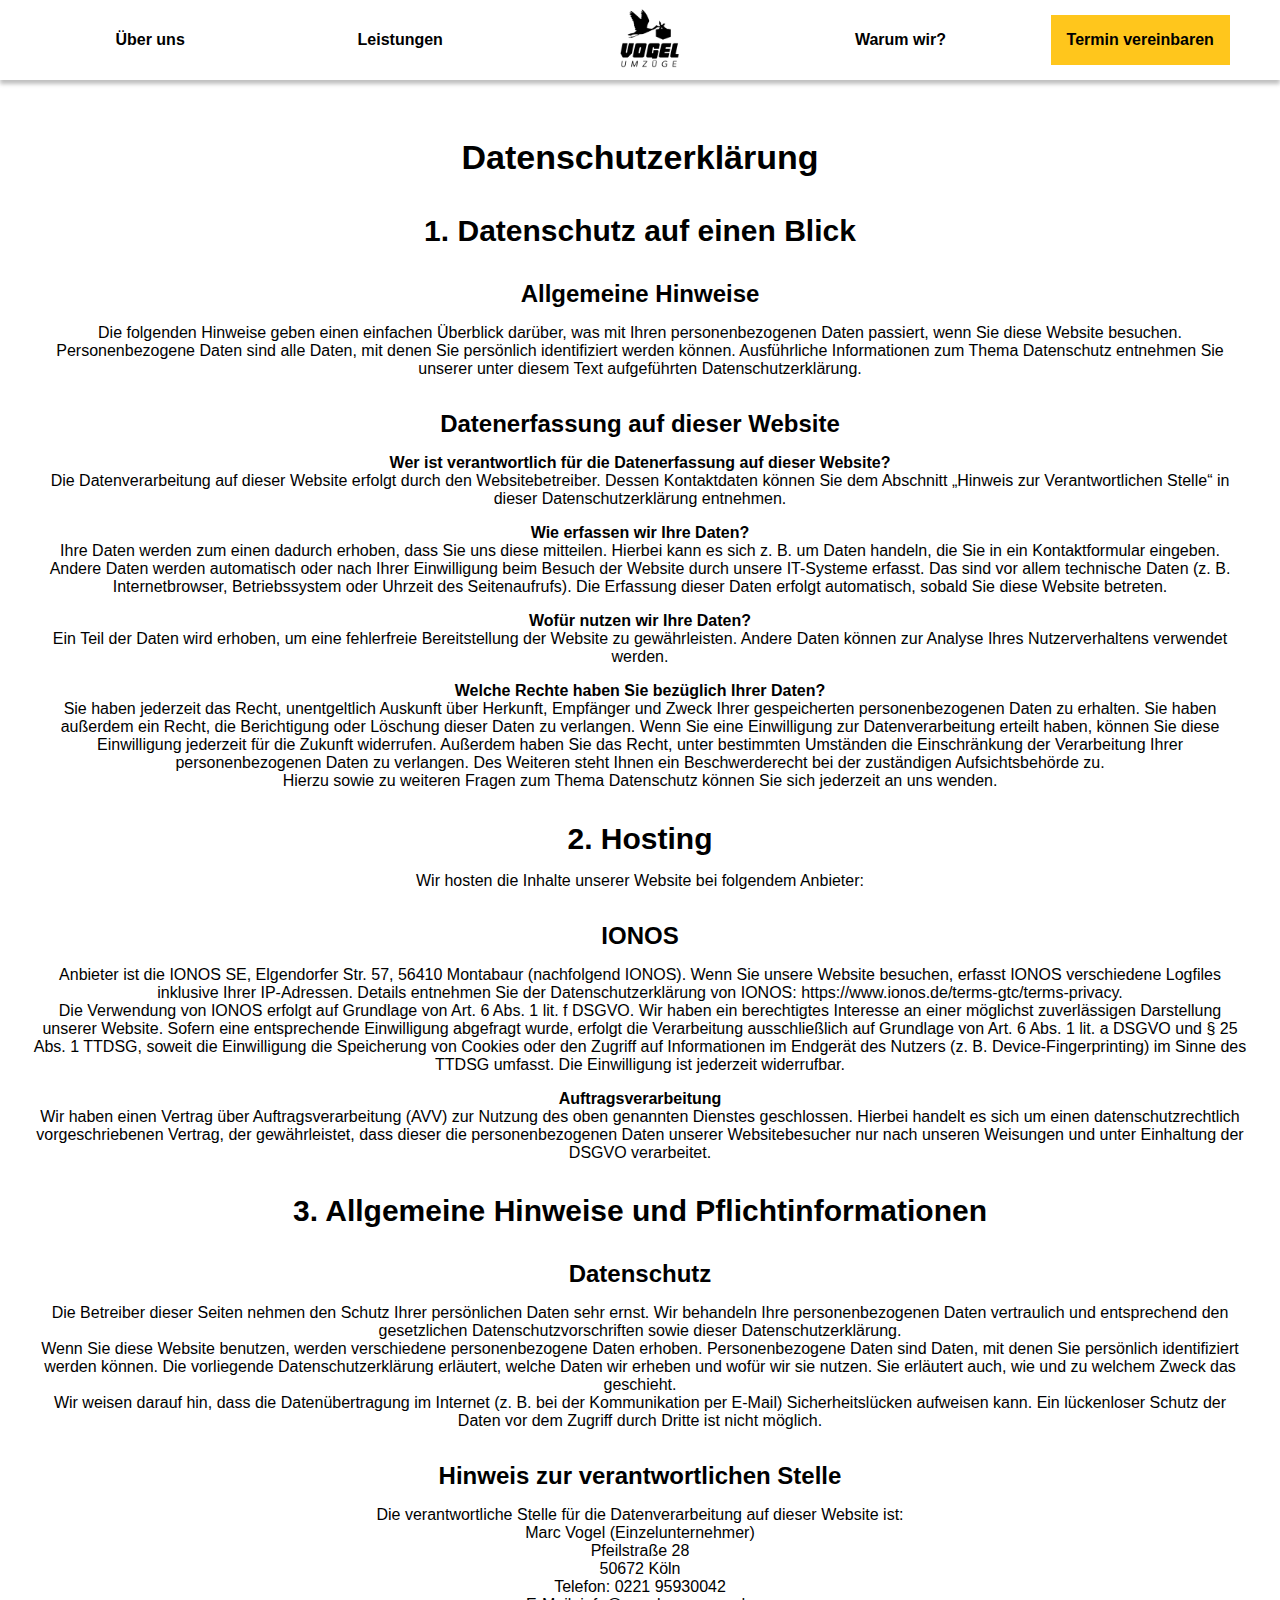
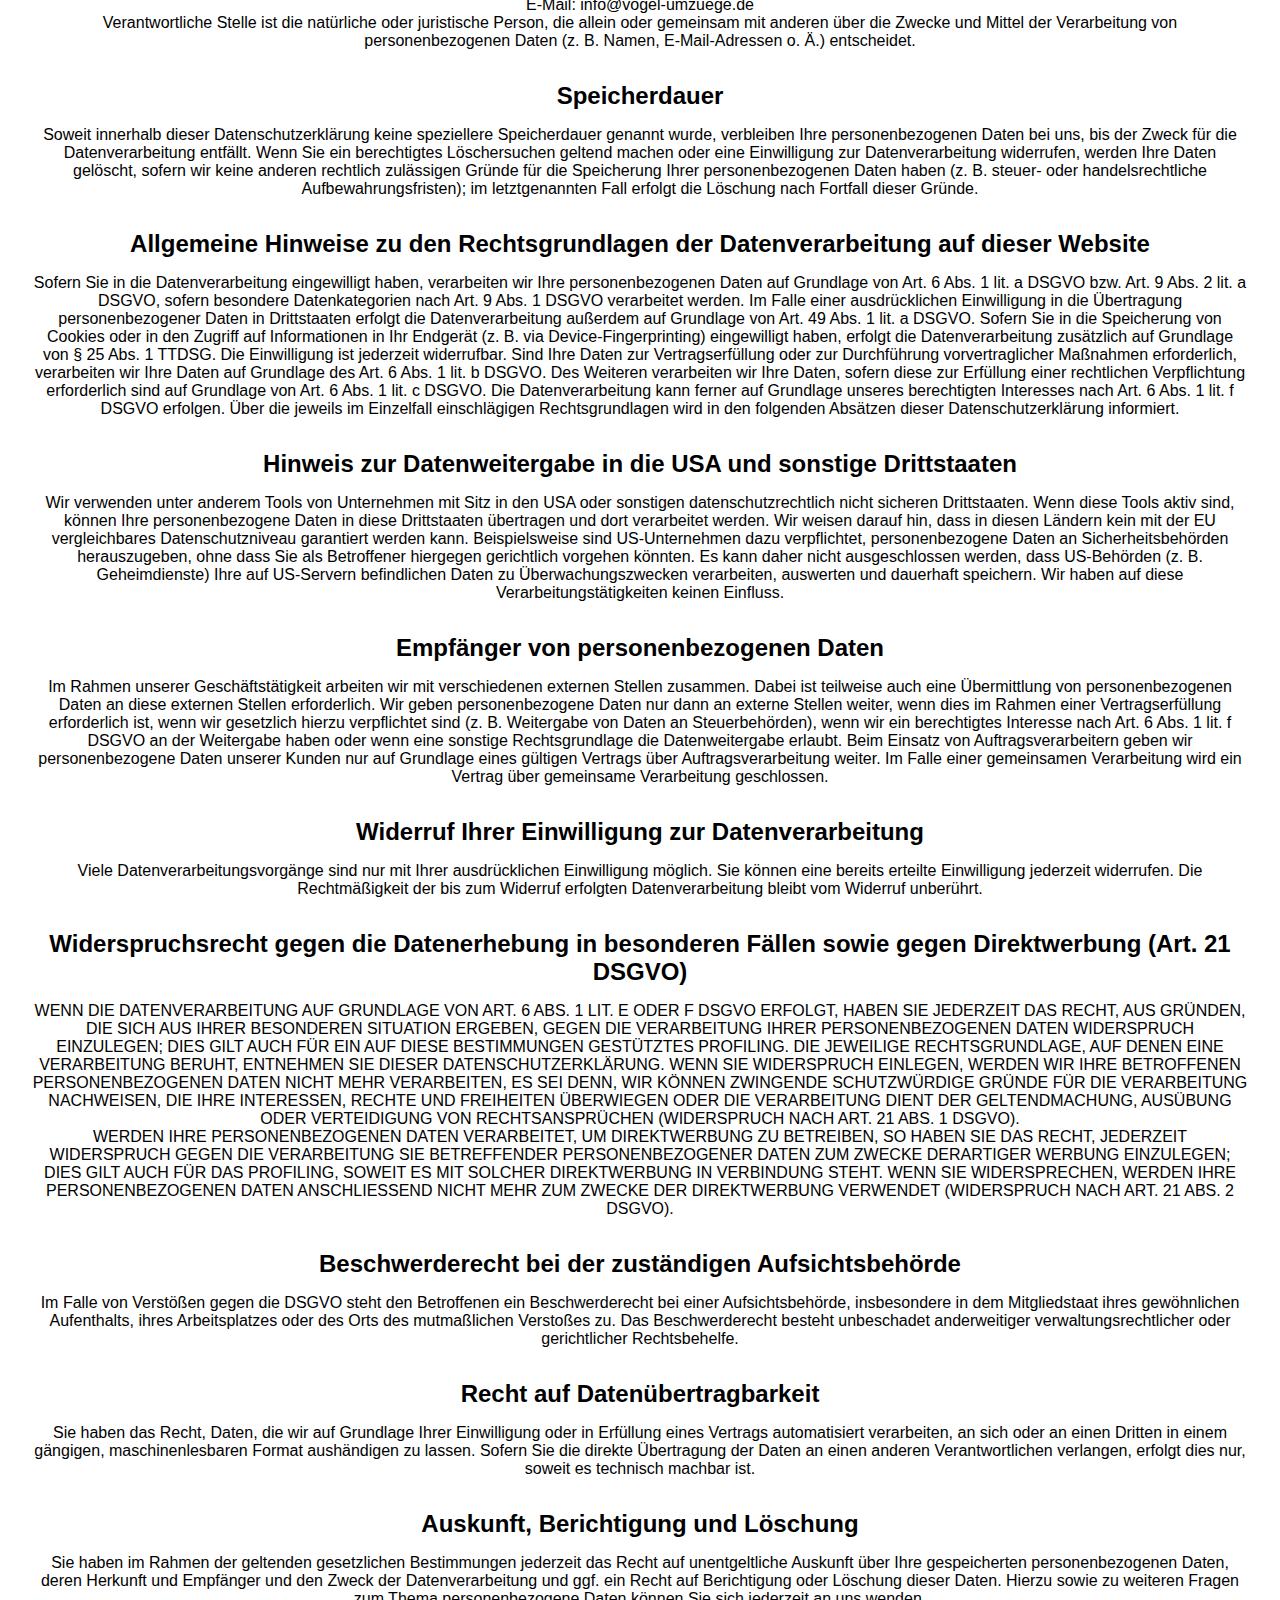
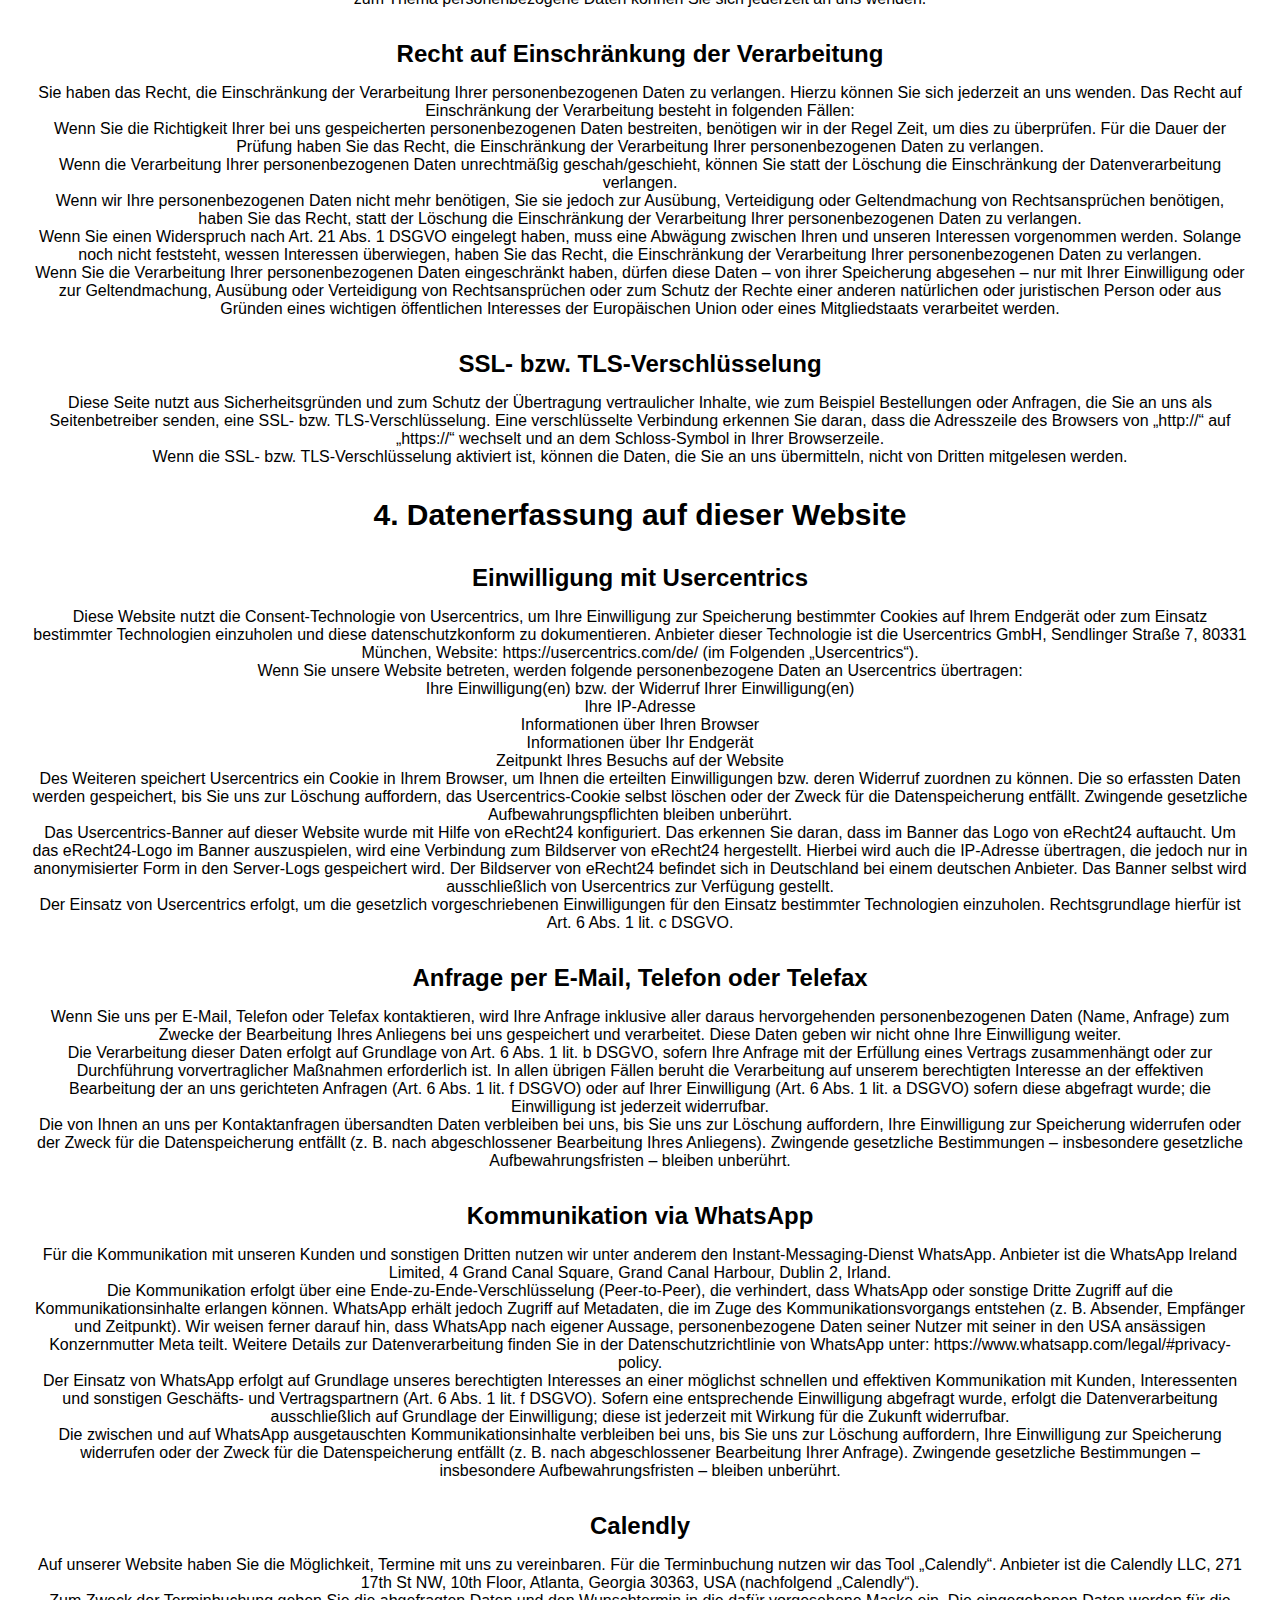
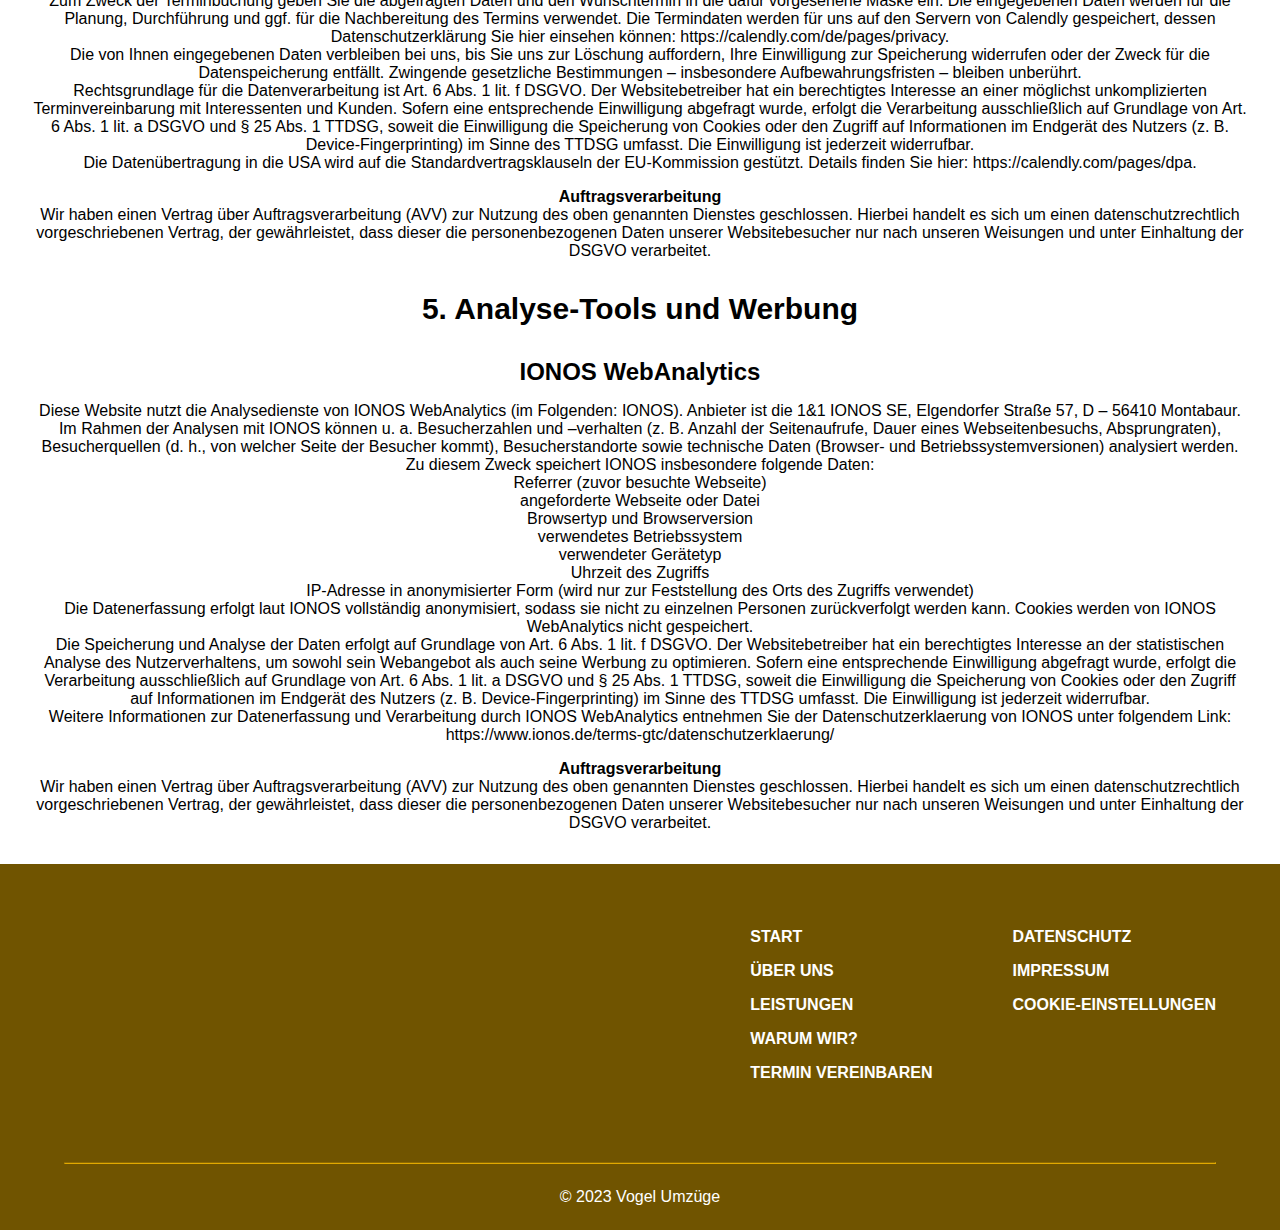
<file: datenschutz.html>
<!DOCTYPE html>
<html lang="de">

<head>
    <meta charset="UTF-8">
    <meta http-equiv="X-UA-Compatible" content="IE=edge">
    <meta name="viewport" content="width=device-width, initial-scale=1.0">
    <meta name="description"
        content="Vogel Umzüge bietet Ihnen einen zuverlässigen und preisgünstigen Umzugsservice in Köln und ganz Deutschland. Mit unserer langjährigen Erfahrung und Bestpreisgarantie kümmern wir uns um Ihren Privatumzug, Firmenumzug, Entrümpelung oder Einlagerung. Unsere erfahrenen Möbelpacker sorgen für eine sorgfältige Planung, sicheren Transport und professionelle Montage. Verlassen Sie sich auf unseren Rundum-Sorglos-Service und entspannen Sie während wir Ihren Umzug effizient und stressfrei abwickeln. Kontaktieren Sie uns jetzt für ein unverbindliches Angebot.">
    <link rel="icon" type="image/x-icon" href="./assets/Logos/favicon.ico" sizes="128x128">
    <link rel="stylesheet" href="./index.min.css">
    <link href="./widget.css" rel="stylesheet">
    <script type="application/javascript"> var UC_UI_SUPPRESS_CMP_DISPLAY = true;</script>
    <script type="application/javascript" src="https://sdp.eu.usercentrics.eu/latest/uc-block.bundle.js"></script>
    <script id="usercentrics-cmp" async data-eu-mode="true" data-settings-id="Yh98qT79Eji48E"
        src="https://app.eu.usercentrics.eu/browser-ui/latest/loader.js"></script>
    <script src="https://assets.calendly.com/assets/external/widget.js" type="text/javascript" defer async></script>
    <title>Vogel Umzüge | Köln</title>
    <style>
        h2,
        h3 {
            margin: 2rem 0 1rem 0;
        }

        h4 {
            margin-top: 1rem;
        }

        main {
            padding: 2rem;
            text-align: center;
        }
    </style>
</head>

<body>
    <header>
        <div class="header-inner-container">
            <div class="header-logo-container">
                <a href="./index.html">
                    <img src="./assets/Logos/Logo Quadrat.png" alt="Logo" class="header-logo">
                </a>
            </div>
            <div class="header-burger-container" id="header-burger-container">
                <img role="button" src="./assets/Logos/burger.svg" alt="Open the Menu" class="header-burger-icon"
                    id="header-burger-icon">
                <img role="button" src="./assets/Logos/cross.svg" alt="Open the Menu" class="header-cross-icon"
                    id="header-cross-icon">
            </div>
            <nav id="nav">
                <div role="button" class="nav-link-container nav-link-container-start">
                    <a class="nav-link nav-text" href="./index.html#hero-section">Start</a>
                </div>
                <hr class="nav-hr" />
                <div role="button" class="nav-link-container">
                    <a class="nav-link nav-text" href="./index.html#section-two">Über uns</a>
                </div>
                <hr class="nav-hr" />
                <div role="button" class="nav-link-container"">
                    <a class=" nav-link nav-text" href="./index.html#section-three">Leistungen</a>
                </div>
                <div class="nav-logo-container">
                    <a href="./index.html">
                        <img src="./assets/Logos/Logo Quadrat.png" alt="Logo" class="nav-logo">
                    </a>
                </div>
                <hr class="nav-hr" />
                <div role="button" class="nav-link-container"">
                    <a class=" nav-link nav-text" href="./index.html#section-four">Warum wir?</a>
                </div>
                <div class="nav-button-container">
                    <button class="nav-button first-level-button"
                        onclick="Calendly.initPopupWidget({url: 'https://calendly.com/leonmoore029/30min'});return false;">Termin
                        vereinbaren</button>
                </div>
            </nav>
        </div>
    </header>
    <main>
        <h1 style="margin-top: 100px">Datenschutz&shy;erkl&auml;rung</h1>
        <h2>1. Datenschutz auf einen Blick</h2>
        <h3>Allgemeine Hinweise</h3>
        <p>Die folgenden Hinweise geben einen einfachen &Uuml;berblick dar&uuml;ber, was mit Ihren personenbezogenen
            Daten passiert, wenn Sie diese Website besuchen. Personenbezogene Daten sind alle Daten, mit denen Sie
            pers&ouml;nlich identifiziert werden k&ouml;nnen. Ausf&uuml;hrliche Informationen zum Thema Datenschutz
            entnehmen Sie unserer unter diesem Text aufgef&uuml;hrten Datenschutzerkl&auml;rung.</p>
        <h3>Datenerfassung auf dieser Website</h3>
        <h4>Wer ist verantwortlich f&uuml;r die Datenerfassung auf dieser Website?</h4>
        <p>Die Datenverarbeitung auf dieser Website erfolgt durch den Websitebetreiber. Dessen Kontaktdaten k&ouml;nnen
            Sie dem Abschnitt &bdquo;Hinweis zur Verantwortlichen Stelle&ldquo; in dieser Datenschutzerkl&auml;rung
            entnehmen.</p>
        <h4>Wie erfassen wir Ihre Daten?</h4>
        <p>Ihre Daten werden zum einen dadurch erhoben, dass Sie uns diese mitteilen. Hierbei kann es sich z.&nbsp;B. um
            Daten handeln, die Sie in ein Kontaktformular eingeben.</p>
        <p>Andere Daten werden automatisch oder nach Ihrer Einwilligung beim Besuch der Website durch unsere IT-Systeme
            erfasst. Das sind vor allem technische Daten (z.&nbsp;B. Internetbrowser, Betriebssystem oder Uhrzeit des
            Seitenaufrufs). Die Erfassung dieser Daten erfolgt automatisch, sobald Sie diese Website betreten.</p>
        <h4>Wof&uuml;r nutzen wir Ihre Daten?</h4>
        <p>Ein Teil der Daten wird erhoben, um eine fehlerfreie Bereitstellung der Website zu gew&auml;hrleisten. Andere
            Daten k&ouml;nnen zur Analyse Ihres Nutzerverhaltens verwendet werden.</p>
        <h4>Welche Rechte haben Sie bez&uuml;glich Ihrer Daten?</h4>
        <p>Sie haben jederzeit das Recht, unentgeltlich Auskunft &uuml;ber Herkunft, Empf&auml;nger und Zweck Ihrer
            gespeicherten personenbezogenen Daten zu erhalten. Sie haben au&szlig;erdem ein Recht, die Berichtigung oder
            L&ouml;schung dieser Daten zu verlangen. Wenn Sie eine Einwilligung zur Datenverarbeitung erteilt haben,
            k&ouml;nnen Sie diese Einwilligung jederzeit f&uuml;r die Zukunft widerrufen. Au&szlig;erdem haben Sie das
            Recht, unter bestimmten Umst&auml;nden die Einschr&auml;nkung der Verarbeitung Ihrer personenbezogenen Daten
            zu verlangen. Des Weiteren steht Ihnen ein Beschwerderecht bei der zust&auml;ndigen Aufsichtsbeh&ouml;rde
            zu.</p>
        <p>Hierzu sowie zu weiteren Fragen zum Thema Datenschutz k&ouml;nnen Sie sich jederzeit an uns wenden.</p>
        <h2>2. Hosting</h2>
        <p>Wir hosten die Inhalte unserer Website bei folgendem Anbieter:</p>
        <h3>IONOS</h3>
        <p>Anbieter ist die IONOS SE, Elgendorfer Str. 57, 56410 Montabaur (nachfolgend IONOS). Wenn Sie unsere Website
            besuchen, erfasst IONOS verschiedene Logfiles inklusive Ihrer IP-Adressen. Details entnehmen Sie der
            Datenschutzerkl&auml;rung von IONOS: <a href="https://www.ionos.de/terms-gtc/terms-privacy" target="_blank"
                rel="noopener noreferrer">https://www.ionos.de/terms-gtc/terms-privacy</a>.</p>
        <p>Die Verwendung von IONOS erfolgt auf Grundlage von Art. 6 Abs. 1 lit. f DSGVO. Wir haben ein berechtigtes
            Interesse an einer m&ouml;glichst zuverl&auml;ssigen Darstellung unserer Website. Sofern eine entsprechende
            Einwilligung abgefragt wurde, erfolgt die Verarbeitung ausschlie&szlig;lich auf Grundlage von Art. 6 Abs. 1
            lit. a DSGVO und &sect; 25 Abs. 1 TTDSG, soweit die Einwilligung die Speicherung von Cookies oder den
            Zugriff auf Informationen im Endger&auml;t des Nutzers (z.&nbsp;B. Device-Fingerprinting) im Sinne des TTDSG
            umfasst. Die Einwilligung ist jederzeit widerrufbar.</p>
        <h4>Auftragsverarbeitung</h4>
        <p>Wir haben einen Vertrag &uuml;ber Auftragsverarbeitung (AVV) zur Nutzung des oben genannten Dienstes
            geschlossen. Hierbei handelt es sich um einen datenschutzrechtlich vorgeschriebenen Vertrag, der
            gew&auml;hrleistet, dass dieser die personenbezogenen Daten unserer Websitebesucher nur nach unseren
            Weisungen und unter Einhaltung der DSGVO verarbeitet.</p>
        <h2>3. Allgemeine Hinweise und Pflicht&shy;informationen</h2>
        <h3>Datenschutz</h3>
        <p>Die Betreiber dieser Seiten nehmen den Schutz Ihrer pers&ouml;nlichen Daten sehr ernst. Wir behandeln Ihre
            personenbezogenen Daten vertraulich und entsprechend den gesetzlichen Datenschutzvorschriften sowie dieser
            Datenschutzerkl&auml;rung.</p>
        <p>Wenn Sie diese Website benutzen, werden verschiedene personenbezogene Daten erhoben. Personenbezogene Daten
            sind Daten, mit denen Sie pers&ouml;nlich identifiziert werden k&ouml;nnen. Die vorliegende
            Datenschutzerkl&auml;rung erl&auml;utert, welche Daten wir erheben und wof&uuml;r wir sie nutzen. Sie
            erl&auml;utert auch, wie und zu welchem Zweck das geschieht.</p>
        <p>Wir weisen darauf hin, dass die Daten&uuml;bertragung im Internet (z.&nbsp;B. bei der Kommunikation per
            E-Mail) Sicherheitsl&uuml;cken aufweisen kann. Ein l&uuml;ckenloser Schutz der Daten vor dem Zugriff durch
            Dritte ist nicht m&ouml;glich.</p>
        <h3>Hinweis zur verantwortlichen Stelle</h3>
        <p>Die verantwortliche Stelle f&uuml;r die Datenverarbeitung auf dieser Website ist:</p>
        <p>Marc Vogel (Einzelunternehmer)<br />
            Pfeilstra&szlig;e 28<br />
            50672 K&ouml;ln</p>

        <p>Telefon: 0221 95930042<br />
            E-Mail: info@vogel-umzuege.de</p>
        <p>Verantwortliche Stelle ist die nat&uuml;rliche oder juristische Person, die allein oder gemeinsam mit anderen
            &uuml;ber die Zwecke und Mittel der Verarbeitung von personenbezogenen Daten (z.&nbsp;B. Namen,
            E-Mail-Adressen o. &Auml;.) entscheidet.</p>

        <h3>Speicherdauer</h3>
        <p>Soweit innerhalb dieser Datenschutzerkl&auml;rung keine speziellere Speicherdauer genannt wurde, verbleiben
            Ihre personenbezogenen Daten bei uns, bis der Zweck f&uuml;r die Datenverarbeitung entf&auml;llt. Wenn Sie
            ein berechtigtes L&ouml;schersuchen geltend machen oder eine Einwilligung zur Datenverarbeitung widerrufen,
            werden Ihre Daten gel&ouml;scht, sofern wir keine anderen rechtlich zul&auml;ssigen Gr&uuml;nde f&uuml;r die
            Speicherung Ihrer personenbezogenen Daten haben (z.&nbsp;B. steuer- oder handelsrechtliche
            Aufbewahrungsfristen); im letztgenannten Fall erfolgt die L&ouml;schung nach Fortfall dieser Gr&uuml;nde.
        </p>
        <h3>Allgemeine Hinweise zu den Rechtsgrundlagen der Datenverarbeitung auf dieser Website</h3>
        <p>Sofern Sie in die Datenverarbeitung eingewilligt haben, verarbeiten wir Ihre personenbezogenen Daten auf
            Grundlage von Art. 6 Abs. 1 lit. a DSGVO bzw. Art. 9 Abs. 2 lit. a DSGVO, sofern besondere Datenkategorien
            nach Art. 9 Abs. 1 DSGVO verarbeitet werden. Im Falle einer ausdr&uuml;cklichen Einwilligung in die
            &Uuml;bertragung personenbezogener Daten in Drittstaaten erfolgt die Datenverarbeitung au&szlig;erdem auf
            Grundlage von Art. 49 Abs. 1 lit. a DSGVO. Sofern Sie in die Speicherung von Cookies oder in den Zugriff auf
            Informationen in Ihr Endger&auml;t (z.&nbsp;B. via Device-Fingerprinting) eingewilligt haben, erfolgt die
            Datenverarbeitung zus&auml;tzlich auf Grundlage von &sect; 25 Abs. 1 TTDSG. Die Einwilligung ist jederzeit
            widerrufbar. Sind Ihre Daten zur Vertragserf&uuml;llung oder zur Durchf&uuml;hrung vorvertraglicher
            Ma&szlig;nahmen erforderlich, verarbeiten wir Ihre Daten auf Grundlage des Art. 6 Abs. 1 lit. b DSGVO. Des
            Weiteren verarbeiten wir Ihre Daten, sofern diese zur Erf&uuml;llung einer rechtlichen Verpflichtung
            erforderlich sind auf Grundlage von Art. 6 Abs. 1 lit. c DSGVO. Die Datenverarbeitung kann ferner auf
            Grundlage unseres berechtigten Interesses nach Art. 6 Abs. 1 lit. f DSGVO erfolgen. &Uuml;ber die jeweils im
            Einzelfall einschl&auml;gigen Rechtsgrundlagen wird in den folgenden Abs&auml;tzen dieser
            Datenschutzerkl&auml;rung informiert.</p>
        <h3>Hinweis zur Datenweitergabe in die USA und sonstige Drittstaaten</h3>
        <p>Wir verwenden unter anderem Tools von Unternehmen mit Sitz in den USA oder sonstigen datenschutzrechtlich
            nicht sicheren Drittstaaten. Wenn diese Tools aktiv sind, k&ouml;nnen Ihre personenbezogene Daten in diese
            Drittstaaten &uuml;bertragen und dort verarbeitet werden. Wir weisen darauf hin, dass in diesen L&auml;ndern
            kein mit der EU vergleichbares Datenschutzniveau garantiert werden kann. Beispielsweise sind US-Unternehmen
            dazu verpflichtet, personenbezogene Daten an Sicherheitsbeh&ouml;rden herauszugeben, ohne dass Sie als
            Betroffener hiergegen gerichtlich vorgehen k&ouml;nnten. Es kann daher nicht ausgeschlossen werden, dass
            US-Beh&ouml;rden (z.&nbsp;B. Geheimdienste) Ihre auf US-Servern befindlichen Daten zu
            &Uuml;berwachungszwecken verarbeiten, auswerten und dauerhaft speichern. Wir haben auf diese
            Verarbeitungst&auml;tigkeiten keinen Einfluss.</p>
        <h3>Empfänger von personenbezogenen Daten</h3>
        <p>Im Rahmen unserer Gesch&auml;ftst&auml;tigkeit arbeiten wir mit verschiedenen externen Stellen zusammen.
            Dabei ist teilweise auch eine &Uuml;bermittlung von personenbezogenen Daten an diese externen Stellen
            erforderlich. Wir geben personenbezogene Daten nur dann an externe Stellen weiter, wenn dies im Rahmen einer
            Vertragserf&uuml;llung erforderlich ist, wenn wir gesetzlich hierzu verpflichtet sind (z.&nbsp;B. Weitergabe
            von Daten an Steuerbeh&ouml;rden), wenn wir ein berechtigtes Interesse nach Art. 6 Abs. 1 lit. f DSGVO an
            der Weitergabe haben oder wenn eine sonstige Rechtsgrundlage die Datenweitergabe erlaubt. Beim Einsatz von
            Auftragsverarbeitern geben wir personenbezogene Daten unserer Kunden nur auf Grundlage eines g&uuml;ltigen
            Vertrags &uuml;ber Auftragsverarbeitung weiter. Im Falle einer gemeinsamen Verarbeitung wird ein Vertrag
            &uuml;ber gemeinsame Verarbeitung geschlossen.</p>
        <h3>Widerruf Ihrer Einwilligung zur Datenverarbeitung</h3>
        <p>Viele Datenverarbeitungsvorg&auml;nge sind nur mit Ihrer ausdr&uuml;cklichen Einwilligung m&ouml;glich. Sie
            k&ouml;nnen eine bereits erteilte Einwilligung jederzeit widerrufen. Die Rechtm&auml;&szlig;igkeit der bis
            zum Widerruf erfolgten Datenverarbeitung bleibt vom Widerruf unber&uuml;hrt.</p>
        <h3>Widerspruchsrecht gegen die Datenerhebung in besonderen F&auml;llen sowie gegen Direktwerbung (Art. 21
            DSGVO)</h3>
        <p>WENN DIE DATENVERARBEITUNG AUF GRUNDLAGE VON ART. 6 ABS. 1 LIT. E ODER F DSGVO ERFOLGT, HABEN SIE JEDERZEIT
            DAS RECHT, AUS GR&Uuml;NDEN, DIE SICH AUS IHRER BESONDEREN SITUATION ERGEBEN, GEGEN DIE VERARBEITUNG IHRER
            PERSONENBEZOGENEN DATEN WIDERSPRUCH EINZULEGEN; DIES GILT AUCH F&Uuml;R EIN AUF DIESE BESTIMMUNGEN
            GEST&Uuml;TZTES PROFILING. DIE JEWEILIGE RECHTSGRUNDLAGE, AUF DENEN EINE VERARBEITUNG BERUHT, ENTNEHMEN SIE
            DIESER DATENSCHUTZERKL&Auml;RUNG. WENN SIE WIDERSPRUCH EINLEGEN, WERDEN WIR IHRE BETROFFENEN
            PERSONENBEZOGENEN DATEN NICHT MEHR VERARBEITEN, ES SEI DENN, WIR K&Ouml;NNEN ZWINGENDE SCHUTZW&Uuml;RDIGE
            GR&Uuml;NDE F&Uuml;R DIE VERARBEITUNG NACHWEISEN, DIE IHRE INTERESSEN, RECHTE UND FREIHEITEN &Uuml;BERWIEGEN
            ODER DIE VERARBEITUNG DIENT DER GELTENDMACHUNG, AUS&Uuml;BUNG ODER VERTEIDIGUNG VON RECHTSANSPR&Uuml;CHEN
            (WIDERSPRUCH NACH ART. 21 ABS. 1 DSGVO).</p>
        <p>WERDEN IHRE PERSONENBEZOGENEN DATEN VERARBEITET, UM DIREKTWERBUNG ZU BETREIBEN, SO HABEN SIE DAS RECHT,
            JEDERZEIT WIDERSPRUCH GEGEN DIE VERARBEITUNG SIE BETREFFENDER PERSONENBEZOGENER DATEN ZUM ZWECKE DERARTIGER
            WERBUNG EINZULEGEN; DIES GILT AUCH F&Uuml;R DAS PROFILING, SOWEIT ES MIT SOLCHER DIREKTWERBUNG IN VERBINDUNG
            STEHT. WENN SIE WIDERSPRECHEN, WERDEN IHRE PERSONENBEZOGENEN DATEN ANSCHLIESSEND NICHT MEHR ZUM ZWECKE DER
            DIREKTWERBUNG VERWENDET (WIDERSPRUCH NACH ART. 21 ABS. 2 DSGVO).</p>
        <h3>Beschwerde&shy;recht bei der zust&auml;ndigen Aufsichts&shy;beh&ouml;rde</h3>
        <p>Im Falle von Verst&ouml;&szlig;en gegen die DSGVO steht den Betroffenen ein Beschwerderecht bei einer
            Aufsichtsbeh&ouml;rde, insbesondere in dem Mitgliedstaat ihres gew&ouml;hnlichen Aufenthalts, ihres
            Arbeitsplatzes oder des Orts des mutma&szlig;lichen Versto&szlig;es zu. Das Beschwerderecht besteht
            unbeschadet anderweitiger verwaltungsrechtlicher oder gerichtlicher Rechtsbehelfe.</p>
        <h3>Recht auf Daten&shy;&uuml;bertrag&shy;barkeit</h3>
        <p>Sie haben das Recht, Daten, die wir auf Grundlage Ihrer Einwilligung oder in Erf&uuml;llung eines Vertrags
            automatisiert verarbeiten, an sich oder an einen Dritten in einem g&auml;ngigen, maschinenlesbaren Format
            aush&auml;ndigen zu lassen. Sofern Sie die direkte &Uuml;bertragung der Daten an einen anderen
            Verantwortlichen verlangen, erfolgt dies nur, soweit es technisch machbar ist.</p>
        <h3>Auskunft, Berichtigung und L&ouml;schung</h3>
        <p>Sie haben im Rahmen der geltenden gesetzlichen Bestimmungen jederzeit das Recht auf unentgeltliche Auskunft
            &uuml;ber Ihre gespeicherten personenbezogenen Daten, deren Herkunft und Empf&auml;nger und den Zweck der
            Datenverarbeitung und ggf. ein Recht auf Berichtigung oder L&ouml;schung dieser Daten. Hierzu sowie zu
            weiteren Fragen zum Thema personenbezogene Daten k&ouml;nnen Sie sich jederzeit an uns wenden.</p>
        <h3>Recht auf Einschr&auml;nkung der Verarbeitung</h3>
        <p>Sie haben das Recht, die Einschr&auml;nkung der Verarbeitung Ihrer personenbezogenen Daten zu verlangen.
            Hierzu k&ouml;nnen Sie sich jederzeit an uns wenden. Das Recht auf Einschr&auml;nkung der Verarbeitung
            besteht in folgenden F&auml;llen:</p>
        <ul>
            <li>Wenn Sie die Richtigkeit Ihrer bei uns gespeicherten personenbezogenen Daten bestreiten, ben&ouml;tigen
                wir in der Regel Zeit, um dies zu &uuml;berpr&uuml;fen. F&uuml;r die Dauer der Pr&uuml;fung haben Sie
                das Recht, die Einschr&auml;nkung der Verarbeitung Ihrer personenbezogenen Daten zu verlangen.</li>
            <li>Wenn die Verarbeitung Ihrer personenbezogenen Daten unrechtm&auml;&szlig;ig geschah/geschieht,
                k&ouml;nnen Sie statt der L&ouml;schung die Einschr&auml;nkung der Datenverarbeitung verlangen.</li>
            <li>Wenn wir Ihre personenbezogenen Daten nicht mehr ben&ouml;tigen, Sie sie jedoch zur Aus&uuml;bung,
                Verteidigung oder Geltendmachung von Rechtsanspr&uuml;chen ben&ouml;tigen, haben Sie das Recht, statt
                der L&ouml;schung die Einschr&auml;nkung der Verarbeitung Ihrer personenbezogenen Daten zu verlangen.
            </li>
            <li>Wenn Sie einen Widerspruch nach Art. 21 Abs. 1 DSGVO eingelegt haben, muss eine Abw&auml;gung zwischen
                Ihren und unseren Interessen vorgenommen werden. Solange noch nicht feststeht, wessen Interessen
                &uuml;berwiegen, haben Sie das Recht, die Einschr&auml;nkung der Verarbeitung Ihrer personenbezogenen
                Daten zu verlangen.</li>
        </ul>
        <p>Wenn Sie die Verarbeitung Ihrer personenbezogenen Daten eingeschr&auml;nkt haben, d&uuml;rfen diese Daten
            &ndash; von ihrer Speicherung abgesehen &ndash; nur mit Ihrer Einwilligung oder zur Geltendmachung,
            Aus&uuml;bung oder Verteidigung von Rechtsanspr&uuml;chen oder zum Schutz der Rechte einer anderen
            nat&uuml;rlichen oder juristischen Person oder aus Gr&uuml;nden eines wichtigen &ouml;ffentlichen Interesses
            der Europ&auml;ischen Union oder eines Mitgliedstaats verarbeitet werden.</p>
        <h3>SSL- bzw. TLS-Verschl&uuml;sselung</h3>
        <p>Diese Seite nutzt aus Sicherheitsgr&uuml;nden und zum Schutz der &Uuml;bertragung vertraulicher Inhalte, wie
            zum Beispiel Bestellungen oder Anfragen, die Sie an uns als Seitenbetreiber senden, eine SSL- bzw.
            TLS-Verschl&uuml;sselung. Eine verschl&uuml;sselte Verbindung erkennen Sie daran, dass die Adresszeile des
            Browsers von &bdquo;http://&ldquo; auf &bdquo;https://&ldquo; wechselt und an dem Schloss-Symbol in Ihrer
            Browserzeile.</p>
        <p>Wenn die SSL- bzw. TLS-Verschl&uuml;sselung aktiviert ist, k&ouml;nnen die Daten, die Sie an uns
            &uuml;bermitteln, nicht von Dritten mitgelesen werden.</p>
        <h2>4. Datenerfassung auf dieser Website</h2>
        <h3>Einwilligung mit Usercentrics</h3>
        <p>Diese Website nutzt die Consent-Technologie von Usercentrics, um Ihre Einwilligung zur Speicherung bestimmter
            Cookies auf Ihrem Endger&auml;t oder zum Einsatz bestimmter Technologien einzuholen und diese
            datenschutzkonform zu dokumentieren. Anbieter dieser Technologie ist die Usercentrics GmbH, Sendlinger
            Stra&szlig;e 7, 80331 M&uuml;nchen, Website: <a href="https://usercentrics.com/de/" target="_blank"
                rel="noopener noreferrer">https://usercentrics.com/de/</a> (im Folgenden &bdquo;Usercentrics&ldquo;).
        </p>
        <p>Wenn Sie unsere Website betreten, werden folgende personenbezogene Daten an Usercentrics &uuml;bertragen:</p>
        <ul>
            <li>Ihre Einwilligung(en) bzw. der Widerruf Ihrer Einwilligung(en)</li>
            <li>Ihre IP-Adresse</li>
            <li>Informationen &uuml;ber Ihren Browser</li>
            <li>Informationen &uuml;ber Ihr Endger&auml;t</li>
            <li>Zeitpunkt Ihres Besuchs auf der Website</li>
        </ul>
        <p>Des Weiteren speichert Usercentrics ein Cookie in Ihrem Browser, um Ihnen die erteilten Einwilligungen bzw.
            deren Widerruf zuordnen zu k&ouml;nnen. Die so erfassten Daten werden gespeichert, bis Sie uns zur
            L&ouml;schung auffordern, das Usercentrics-Cookie selbst l&ouml;schen oder der Zweck f&uuml;r die
            Datenspeicherung entf&auml;llt. Zwingende gesetzliche Aufbewahrungspflichten bleiben unber&uuml;hrt.</p>
        <p>Das Usercentrics-Banner auf dieser Website wurde mit Hilfe von eRecht24 konfiguriert. Das erkennen Sie daran,
            dass im Banner das Logo von eRecht24 auftaucht. Um das eRecht24-Logo im Banner auszuspielen, wird eine
            Verbindung zum Bildserver von eRecht24 hergestellt. Hierbei wird auch die IP-Adresse &uuml;bertragen, die
            jedoch nur in anonymisierter Form in den Server-Logs gespeichert wird. Der Bildserver von eRecht24 befindet
            sich in Deutschland bei einem deutschen Anbieter. Das Banner selbst wird ausschlie&szlig;lich von
            Usercentrics zur Verf&uuml;gung gestellt.</p>
        <p>Der Einsatz von Usercentrics erfolgt, um die gesetzlich vorgeschriebenen Einwilligungen f&uuml;r den Einsatz
            bestimmter Technologien einzuholen. Rechtsgrundlage hierf&uuml;r ist Art. 6 Abs. 1 lit. c DSGVO.</p>
        <h3>Anfrage per E-Mail, Telefon oder Telefax</h3>
        <p>Wenn Sie uns per E-Mail, Telefon oder Telefax kontaktieren, wird Ihre Anfrage inklusive aller daraus
            hervorgehenden personenbezogenen Daten (Name, Anfrage) zum Zwecke der Bearbeitung Ihres Anliegens bei uns
            gespeichert und verarbeitet. Diese Daten geben wir nicht ohne Ihre Einwilligung weiter.</p>
        <p>Die Verarbeitung dieser Daten erfolgt auf Grundlage von Art. 6 Abs. 1 lit. b DSGVO, sofern Ihre Anfrage mit
            der Erf&uuml;llung eines Vertrags zusammenh&auml;ngt oder zur Durchf&uuml;hrung vorvertraglicher
            Ma&szlig;nahmen erforderlich ist. In allen &uuml;brigen F&auml;llen beruht die Verarbeitung auf unserem
            berechtigten Interesse an der effektiven Bearbeitung der an uns gerichteten Anfragen (Art. 6 Abs. 1 lit. f
            DSGVO) oder auf Ihrer Einwilligung (Art. 6 Abs. 1 lit. a DSGVO) sofern diese abgefragt wurde; die
            Einwilligung ist jederzeit widerrufbar.</p>
        <p>Die von Ihnen an uns per Kontaktanfragen &uuml;bersandten Daten verbleiben bei uns, bis Sie uns zur
            L&ouml;schung auffordern, Ihre Einwilligung zur Speicherung widerrufen oder der Zweck f&uuml;r die
            Datenspeicherung entf&auml;llt (z.&nbsp;B. nach abgeschlossener Bearbeitung Ihres Anliegens). Zwingende
            gesetzliche Bestimmungen &ndash; insbesondere gesetzliche Aufbewahrungsfristen &ndash; bleiben
            unber&uuml;hrt.</p>
        <h3>Kommunikation via WhatsApp</h3>
        <p>F&uuml;r die Kommunikation mit unseren Kunden und sonstigen Dritten nutzen wir unter anderem den
            Instant-Messaging-Dienst WhatsApp. Anbieter ist die WhatsApp Ireland Limited, 4 Grand Canal Square, Grand
            Canal Harbour, Dublin 2, Irland.</p>
        <p>Die Kommunikation erfolgt &uuml;ber eine Ende-zu-Ende-Verschl&uuml;sselung (Peer-to-Peer), die verhindert,
            dass WhatsApp oder sonstige Dritte Zugriff auf die Kommunikationsinhalte erlangen k&ouml;nnen. WhatsApp
            erh&auml;lt jedoch Zugriff auf Metadaten, die im Zuge des Kommunikationsvorgangs entstehen (z.&nbsp;B.
            Absender, Empf&auml;nger und Zeitpunkt). Wir weisen ferner darauf hin, dass WhatsApp nach eigener Aussage,
            personenbezogene Daten seiner Nutzer mit seiner in den USA ans&auml;ssigen Konzernmutter Meta teilt. Weitere
            Details zur Datenverarbeitung finden Sie in der Datenschutzrichtlinie von WhatsApp unter: <a
                href="https://www.whatsapp.com/legal/#privacy-policy" target="_blank"
                rel="noopener noreferrer">https://www.whatsapp.com/legal/#privacy-policy</a>.</p>
        <p>Der Einsatz von WhatsApp erfolgt auf Grundlage unseres berechtigten Interesses an einer m&ouml;glichst
            schnellen und effektiven Kommunikation mit Kunden, Interessenten und sonstigen Gesch&auml;fts- und
            Vertragspartnern (Art. 6 Abs. 1 lit. f DSGVO). Sofern eine entsprechende Einwilligung abgefragt wurde,
            erfolgt die Datenverarbeitung ausschlie&szlig;lich auf Grundlage der Einwilligung; diese ist jederzeit mit
            Wirkung f&uuml;r die Zukunft widerrufbar.</p>
        <p>Die zwischen und auf WhatsApp ausgetauschten Kommunikationsinhalte verbleiben bei uns, bis Sie uns zur
            L&ouml;schung auffordern, Ihre Einwilligung zur Speicherung widerrufen oder der Zweck f&uuml;r die
            Datenspeicherung entf&auml;llt (z.&nbsp;B. nach abgeschlossener Bearbeitung Ihrer Anfrage). Zwingende
            gesetzliche Bestimmungen &ndash; insbesondere Aufbewahrungsfristen &ndash; bleiben unber&uuml;hrt.</p>
        <h3>Calendly</h3>
        <p>Auf unserer Website haben Sie die M&ouml;glichkeit, Termine mit uns zu vereinbaren. F&uuml;r die
            Terminbuchung nutzen wir das Tool &bdquo;Calendly&ldquo;. Anbieter ist die Calendly LLC, 271 17th St NW,
            10th Floor, Atlanta, Georgia 30363, USA (nachfolgend &bdquo;Calendly&ldquo;).</p>
        <p>Zum Zweck der Terminbuchung geben Sie die abgefragten Daten und den Wunschtermin in die daf&uuml;r
            vorgesehene Maske ein. Die eingegebenen Daten werden f&uuml;r die Planung, Durchf&uuml;hrung und ggf.
            f&uuml;r die Nachbereitung des Termins verwendet. Die Termindaten werden f&uuml;r uns auf den Servern von
            Calendly gespeichert, dessen Datenschutzerkl&auml;rung Sie hier einsehen k&ouml;nnen: <a
                href="https://calendly.com/de/pages/privacy" target="_blank"
                rel="noopener noreferrer">https://calendly.com/de/pages/privacy</a>.</p>
        <p>Die von Ihnen eingegebenen Daten verbleiben bei uns, bis Sie uns zur L&ouml;schung auffordern, Ihre
            Einwilligung zur Speicherung widerrufen oder der Zweck f&uuml;r die Datenspeicherung entf&auml;llt.
            Zwingende gesetzliche Bestimmungen &ndash; insbesondere Aufbewahrungsfristen &ndash; bleiben unber&uuml;hrt.
        </p>
        <p>Rechtsgrundlage f&uuml;r die Datenverarbeitung ist Art. 6 Abs. 1 lit. f DSGVO. Der Websitebetreiber hat ein
            berechtigtes Interesse an einer m&ouml;glichst unkomplizierten Terminvereinbarung mit Interessenten und
            Kunden. Sofern eine entsprechende Einwilligung abgefragt wurde, erfolgt die Verarbeitung
            ausschlie&szlig;lich auf Grundlage von Art. 6 Abs. 1 lit. a DSGVO und &sect; 25 Abs. 1 TTDSG, soweit die
            Einwilligung die Speicherung von Cookies oder den Zugriff auf Informationen im Endger&auml;t des Nutzers
            (z.&nbsp;B. Device-Fingerprinting) im Sinne des TTDSG umfasst. Die Einwilligung ist jederzeit widerrufbar.
        </p>
        <p>Die Daten&uuml;bertragung in die USA wird auf die Standardvertragsklauseln der EU-Kommission gest&uuml;tzt.
            Details finden Sie hier: <a href="https://calendly.com/pages/dpa" target="_blank"
                rel="noopener noreferrer">https://calendly.com/pages/dpa</a>.</p>
        <h4>Auftragsverarbeitung</h4>
        <p>Wir haben einen Vertrag &uuml;ber Auftragsverarbeitung (AVV) zur Nutzung des oben genannten Dienstes
            geschlossen. Hierbei handelt es sich um einen datenschutzrechtlich vorgeschriebenen Vertrag, der
            gew&auml;hrleistet, dass dieser die personenbezogenen Daten unserer Websitebesucher nur nach unseren
            Weisungen und unter Einhaltung der DSGVO verarbeitet.</p>
        <h2>5. Analyse-Tools und Werbung</h2>
        <h3>IONOS WebAnalytics</h3>
        <p>Diese Website nutzt die Analysedienste von IONOS WebAnalytics (im Folgenden: IONOS). Anbieter ist die 1&amp;1
            IONOS SE, Elgendorfer Stra&szlig;e 57, D &ndash; 56410 Montabaur. Im Rahmen der Analysen mit IONOS
            k&ouml;nnen u.&nbsp;a. Besucherzahlen und &ndash;verhalten (z.&nbsp;B. Anzahl der Seitenaufrufe, Dauer eines
            Webseitenbesuchs, Absprungraten), Besucherquellen (d. h., von welcher Seite der Besucher kommt),
            Besucherstandorte sowie technische Daten (Browser- und Betriebssystemversionen) analysiert werden. Zu diesem
            Zweck speichert IONOS insbesondere folgende Daten:</p>
        <ul>
            <li>Referrer (zuvor besuchte Webseite)</li>
            <li>angeforderte Webseite oder Datei</li>
            <li>Browsertyp und Browserversion</li>
            <li>verwendetes Betriebssystem</li>
            <li>verwendeter Ger&auml;tetyp</li>
            <li>Uhrzeit des Zugriffs</li>
            <li>IP-Adresse in anonymisierter Form (wird nur zur Feststellung des Orts des Zugriffs verwendet)</li>
        </ul>
        <p>Die Datenerfassung erfolgt laut IONOS vollst&auml;ndig anonymisiert, sodass sie nicht zu einzelnen Personen
            zur&uuml;ckverfolgt werden kann. Cookies werden von IONOS WebAnalytics nicht gespeichert.</p>
        <p>Die Speicherung und Analyse der Daten erfolgt auf Grundlage von Art. 6 Abs. 1 lit. f DSGVO. Der
            Websitebetreiber hat ein berechtigtes Interesse an der statistischen Analyse des Nutzerverhaltens, um sowohl
            sein Webangebot als auch seine Werbung zu optimieren. Sofern eine entsprechende Einwilligung abgefragt
            wurde, erfolgt die Verarbeitung ausschlie&szlig;lich auf Grundlage von Art. 6 Abs. 1 lit. a DSGVO und &sect;
            25 Abs. 1 TTDSG, soweit die Einwilligung die Speicherung von Cookies oder den Zugriff auf Informationen im
            Endger&auml;t des Nutzers (z.&nbsp;B. Device-Fingerprinting) im Sinne des TTDSG umfasst. Die Einwilligung
            ist jederzeit widerrufbar.</p>
        <p>Weitere Informationen zur Datenerfassung und Verarbeitung durch IONOS WebAnalytics entnehmen Sie der
            Datenschutzerklaerung von IONOS unter folgendem Link: <a
                href="https://www.ionos.de/terms-gtc/datenschutzerklaerung/" target="_blank"
                rel="noopener noreferrer">https://www.ionos.de/terms-gtc/datenschutzerklaerung/</a></p>
        <h4>Auftragsverarbeitung</h4>
        <p>Wir haben einen Vertrag &uuml;ber Auftragsverarbeitung (AVV) zur Nutzung des oben genannten Dienstes
            geschlossen. Hierbei handelt es sich um einen datenschutzrechtlich vorgeschriebenen Vertrag, der
            gew&auml;hrleistet, dass dieser die personenbezogenen Daten unserer Websitebesucher nur nach unseren
            Weisungen und unter Einhaltung der DSGVO verarbeitet.</p>
    </main>
    <footer>
        <div class="footer-above-hr">
            <div class="footer-logo-container">
                <img src="./assets/Logos/Logo in weiss.png" alt="Vogel Umzüge Logo." id="footer-logo" loading="lazy">
            </div>
            <div class="link-lists-container">
                <div class="main-link-list-container">
                    <ul class="main-link-list">
                        <li class="footer-links nav-text" role="button"><a href="./index.html">START</a></li>
                        <li class="footer-links nav-text" role="button"><a href="./index.html#section-two">ÜBER UNS</a>
                        </li>
                        <li class="footer-links nav-text" role="button"><a
                                href="./index.html#section-three">LEISTUNGEN</a></li>
                        <li class="footer-links nav-text" role="button"><a href="./index.html#section-four">WARUM
                                WIR?</a></li>
                        <li class="footer-links nav-text" role="button"
                            onclick="Calendly.initPopupWidget({url: 'https://calendly.com/leonmoore029/30min'});return false;">
                            TERMIN VEREINBAREN</li>
                    </ul>
                </div>
                <div class="second-link-list-container mobile desktop">
                    <ul class="second-link-list">
                        <a href="./datenschutz.html" class="phone-link">
                            <li role="button" class="footer-links nav-text">DATENSCHUTZ</li>
                        </a>
                        <a href="./impressum.html" class="phone-link">
                            <li role="button" class="footer-links nav-text">IMPRESSUM</li>
                        </a>
                        <a href="javascript:UC_UI.showSecondLayer();">
                            <li role="button" class="footer-links nav-text">COOKIE-EINSTELLUNGEN</li>
                        </a>
                    </ul>
                </div>
            </div>
            <div class="second-link-list-container tablet">
                <ul class="second-link-list">
                    <a href="./datenschutz.html" class="phone-link">
                        <li role="button" class="footer-links nav-text">DATENSCHUTZ</li>
                    </a>
                    <a href="./impressum.html" class="phone-link">
                        <li role="button" class="footer-links nav-text">IMPRESSUM</li>
                    </a>
                    <a href="javascript:UC_UI.showSecondLayer();">
                        <li role="button" class="footer-links nav-text">COOKIE-EINSTELLUNGEN</li>
                    </a>
                </ul>
            </div>
        </div>
        <div class="footer-hr-container">
            <hr class="footer-hr" />
        </div>
        <div class="copyright-text-container">
            <span class="copyright-text">&copy; 2023 Vogel Umzüge</span>
        </div>
    </footer>
    <script defer>
        function handleMenuClick(e) {
            const element = document.getElementById("header-burger-icon");
            const crossElement = document.getElementById("header-cross-icon");
            const navElement = document.getElementById("nav");
            const computedStyle = window.getComputedStyle(element);
            const opacityValue = computedStyle.getPropertyValue("opacity");

            if (opacityValue === "1") {
                element.style.opacity = "0";
                crossElement.style.opacity = "1";
                navElement.style.left = "0";
            } else {
                element.style.opacity = "1";
                crossElement.style.opacity = "0";
                navElement.style.left = "100vw";
            }
        }

        document
            .getElementById("header-burger-container")
            .addEventListener("click", handleMenuClick);

    </script>
</body>

</html>
</file>
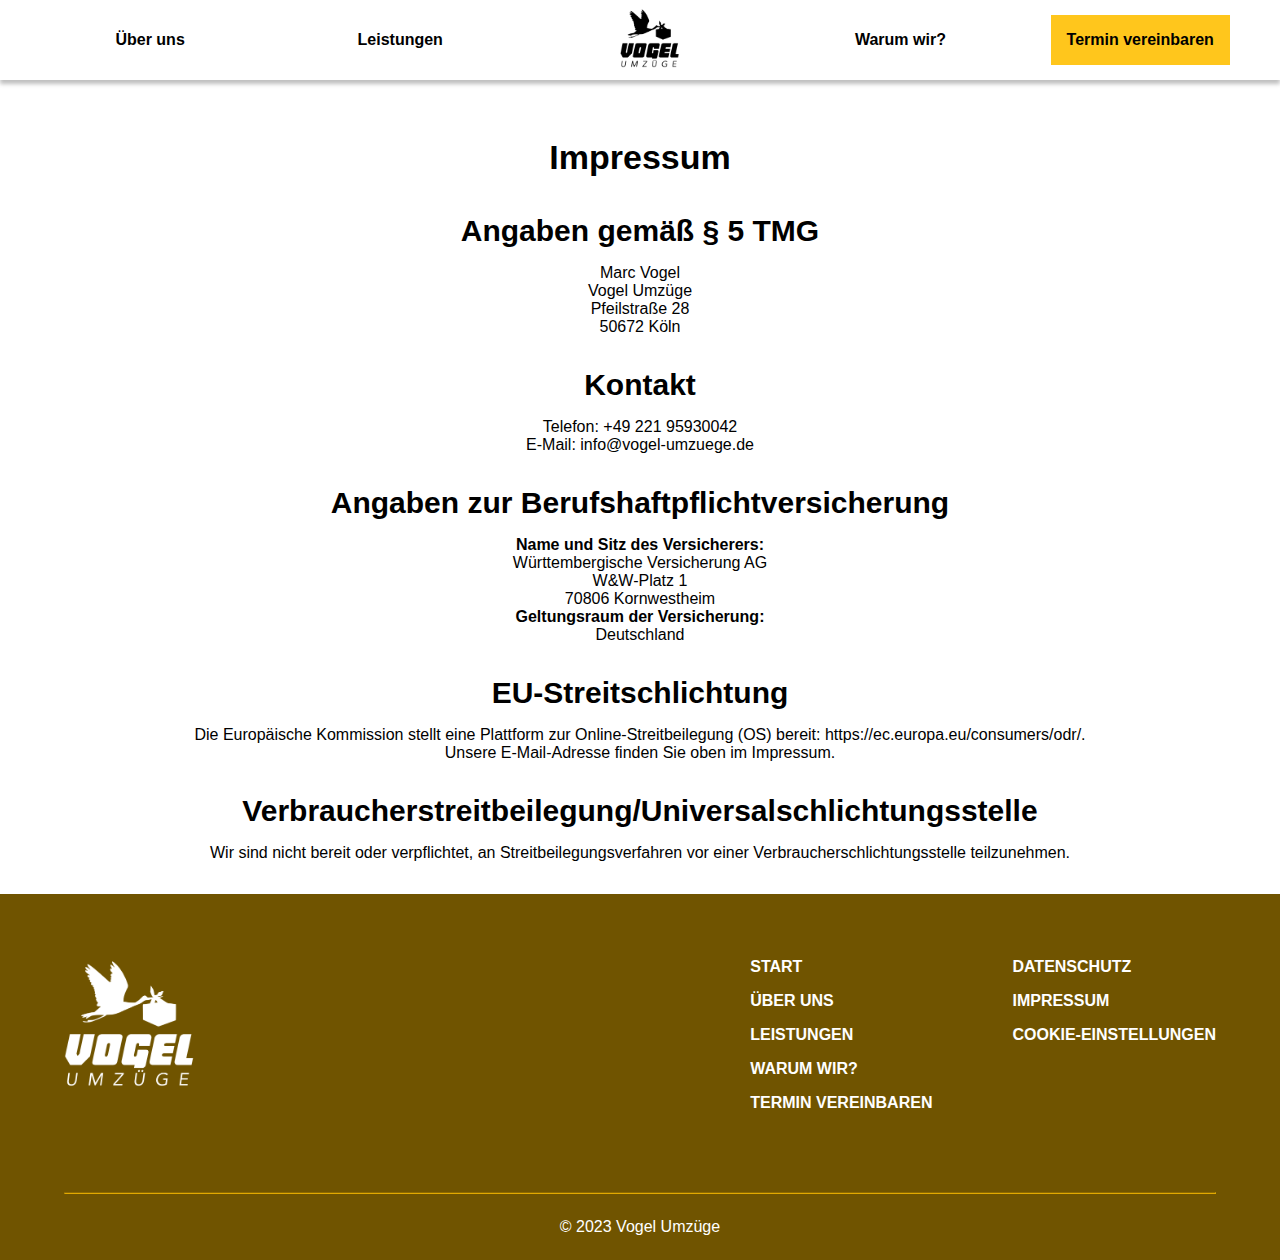
<file: impressum.html>
<!DOCTYPE html>
<html lang="de">

<head>
    <meta charset="UTF-8">
    <meta http-equiv="X-UA-Compatible" content="IE=edge">
    <meta name="viewport" content="width=device-width, initial-scale=1.0">
    <meta name="description"
        content="Vogel Umzüge bietet Ihnen einen zuverlässigen und preisgünstigen Umzugsservice in Köln und ganz Deutschland. Mit unserer langjährigen Erfahrung und Bestpreisgarantie kümmern wir uns um Ihren Privatumzug, Firmenumzug, Entrümpelung oder Einlagerung. Unsere erfahrenen Möbelpacker sorgen für eine sorgfältige Planung, sicheren Transport und professionelle Montage. Verlassen Sie sich auf unseren Rundum-Sorglos-Service und entspannen Sie während wir Ihren Umzug effizient und stressfrei abwickeln. Kontaktieren Sie uns jetzt für ein unverbindliches Angebot.">
    <link rel="icon" type="image/x-icon" href="./assets/Logos/favicon.ico" sizes="128x128">
    <link rel="stylesheet" href="./index.min.css">
    <link href="./widget.css" rel="stylesheet">
    <script type="application/javascript"> var UC_UI_SUPPRESS_CMP_DISPLAY = true;</script>
    <script type="application/javascript" src="https://sdp.eu.usercentrics.eu/latest/uc-block.bundle.js"></script>
    <script id="usercentrics-cmp" async data-eu-mode="true" data-settings-id="Yh98qT79Eji48E"
        src="https://app.eu.usercentrics.eu/browser-ui/latest/loader.js"></script>
    <script src="https://assets.calendly.com/assets/external/widget.js" type="text/javascript" defer async></script>
    <title>Vogel Umzüge | Köln</title>
    <style>
        main {
            padding: 2rem;
            text-align: center;
        }

        h2,
        h3 {
            margin: 2rem 0 1rem 0;
        }
    </style>
</head>

<body>
    <header>
        <div class="header-inner-container">
            <div class="header-logo-container">
                <a href="./index.html">
                    <img src="./assets/Logos/Logo Quadrat.png" alt="Logo" class="header-logo">
                </a>
            </div>
            <div class="header-burger-container" id="header-burger-container">
                <img role="button" src="./assets/Logos/burger.svg" alt="Open the Menu" class="header-burger-icon"
                    id="header-burger-icon">
                <img role="button" src="./assets/Logos/cross.svg" alt="Open the Menu" class="header-cross-icon"
                    id="header-cross-icon">
            </div>
            <nav id="nav">
                <div role="button" class="nav-link-container nav-link-container-start">
                    <a class="nav-link nav-text" href="./index.html#hero-section">Start</a>
                </div>
                <hr class="nav-hr" />
                <div role="button" class="nav-link-container">
                    <a class="nav-link nav-text" href="./index.html#section-two">Über uns</a>
                </div>
                <hr class="nav-hr" />
                <div role="button" class="nav-link-container"">
                    <a class=" nav-link nav-text" href="./index.html#section-three">Leistungen</a>
                </div>
                <div class="nav-logo-container">
                    <a href="./index.html">
                        <img src="./assets/Logos/Logo Quadrat.png" alt="Logo" class="nav-logo">
                    </a>
                </div>
                <hr class="nav-hr" />
                <div role="button" class="nav-link-container"">
                    <a class=" nav-link nav-text" href="./index.html#section-four">Warum wir?</a>
                </div>
                <div class="nav-button-container">
                    <button class="nav-button first-level-button"
                        onclick="Calendly.initPopupWidget({url: 'https://calendly.com/leonmoore029/30min'});return false;">Termin
                        vereinbaren</button>
                </div>
            </nav>
        </div>
    </header>
    <main>
        <h1 style="margin-top: 100px">Impressum</h1>

        <h2>Angaben gem&auml;&szlig; &sect; 5 TMG</h2>
        <p>Marc Vogel<br />
            Vogel Umz&uuml;ge<br />
            Pfeilstra&szlig;e 28<br />
            50672 K&ouml;ln</p>

        <h2>Kontakt</h2>
        <p>Telefon: +49 221 95930042<br />
            E-Mail: info@vogel-umzuege.de</p>

        <h2>Angaben zur Berufs&shy;haftpflicht&shy;versicherung</h2>
        <p><strong>Name und Sitz des Versicherers:</strong><br />
            W&uuml;rttembergische Versicherung AG<br />
            W&amp;W-Platz 1<br />
            70806 Kornwestheim</p>
        <p><strong>Geltungsraum der Versicherung:</strong><br />Deutschland</p>

        <h2>EU-Streitschlichtung</h2>
        <p>Die Europ&auml;ische Kommission stellt eine Plattform zur Online-Streitbeilegung (OS) bereit: <a
                href="https://ec.europa.eu/consumers/odr/" target="_blank"
                rel="noopener noreferrer">https://ec.europa.eu/consumers/odr/</a>.<br /> Unsere E-Mail-Adresse finden
            Sie oben im Impressum.</p>

        <h2>Verbraucher&shy;streit&shy;beilegung/Universal&shy;schlichtungs&shy;stelle</h2>
        <p>Wir sind nicht bereit oder verpflichtet, an Streitbeilegungsverfahren vor einer Verbraucherschlichtungsstelle
            teilzunehmen.</p>
    </main>
    <footer>
        <div class="footer-above-hr">
            <div class="footer-logo-container">
                <img src="./assets/Logos/Logo in weiss.png" alt="Vogel Umzüge Logo." id="footer-logo" loading="lazy">
            </div>
            <div class="link-lists-container">
                <div class="main-link-list-container">
                    <ul class="main-link-list">
                        <li class="footer-links nav-text" role="button"><a href="./index.html">START</a></li>
                        <li class="footer-links nav-text" role="button"><a href="./index.html#section-two">ÜBER UNS</a>
                        </li>
                        <li class="footer-links nav-text" role="button"><a
                                href="./index.html#section-three">LEISTUNGEN</a></li>
                        <li class="footer-links nav-text" role="button"><a href="./index.html#section-four">WARUM
                                WIR?</a></li>
                        <li class="footer-links nav-text" role="button"
                            onclick="Calendly.initPopupWidget({url: 'https://calendly.com/leonmoore029/30min'});return false;">
                            TERMIN VEREINBAREN</li>
                    </ul>
                </div>
                <div class="second-link-list-container mobile desktop">
                    <ul class="second-link-list">
                        <a href="./datenschutz.html" class="phone-link">
                            <li role="button" class="footer-links nav-text">DATENSCHUTZ</li>
                        </a>
                        <a href="./impressum.html" class="phone-link">
                            <li role="button" class="footer-links nav-text">IMPRESSUM</li>
                        </a>
                        <a href="javascript:UC_UI.showSecondLayer();">
                            <li role="button" class="footer-links nav-text">COOKIE-EINSTELLUNGEN</li>
                        </a>
                    </ul>
                </div>
            </div>
            <div class="second-link-list-container tablet">
                <ul class="second-link-list">
                    <a href="./datenschutz.html" class="phone-link">
                        <li role="button" class="footer-links nav-text">DATENSCHUTZ</li>
                    </a>
                    <a href="./impressum.html" class="phone-link">
                        <li role="button" class="footer-links nav-text">IMPRESSUM</li>
                    </a>
                    <a href="javascript:UC_UI.showSecondLayer();">
                        <li role="button" class="footer-links nav-text">COOKIE-EINSTELLUNGEN</li>
                    </a>
                </ul>
            </div>
        </div>
        <div class="footer-hr-container">
            <hr class="footer-hr" />
        </div>
        <div class="copyright-text-container">
            <span class="copyright-text">&copy; 2023 Vogel Umzüge</span>
        </div>
    </footer>
    <script defer>
        function handleMenuClick(e) {
            const element = document.getElementById("header-burger-icon");
            const crossElement = document.getElementById("header-cross-icon");
            const navElement = document.getElementById("nav");
            const computedStyle = window.getComputedStyle(element);
            const opacityValue = computedStyle.getPropertyValue("opacity");

            if (opacityValue === "1") {
                element.style.opacity = "0";
                crossElement.style.opacity = "1";
                navElement.style.left = "0";
            } else {
                element.style.opacity = "1";
                crossElement.style.opacity = "0";
                navElement.style.left = "100vw";
            }
        }

        document
            .getElementById("header-burger-container")
            .addEventListener("click", handleMenuClick);

    </script>
</body>

</html>
</file>
<file: widget.css>
.calendly-inline-widget,.calendly-inline-widget *,.calendly-badge-widget,.calendly-badge-widget *,.calendly-overlay,.calendly-overlay *{font-size:16px;line-height:1.2em}.calendly-inline-widget iframe,.calendly-badge-widget iframe,.calendly-overlay iframe{display:inline;width:100%;height:100%}.calendly-popup-content{position:relative}.calendly-popup-content.calendly-mobile{-webkit-overflow-scrolling:touch;overflow-y:auto}.calendly-overlay{position:fixed;top:0;left:0;right:0;bottom:0;overflow:hidden;z-index:9999;background-color:#a5a5a5;background-color:rgba(31,31,31,.4)}.calendly-overlay .calendly-close-overlay{position:absolute;top:0;left:0;right:0;bottom:0}.calendly-overlay .calendly-popup{box-sizing:border-box;position:absolute;top:50%;left:50%;transform:translateY(-50%) translateX(-50%);width:80%;min-width:900px;max-width:1000px;height:90%;max-height:680px}@media(max-width:975px){.calendly-overlay .calendly-popup{position:fixed;top:50px;left:0;right:0;bottom:0;transform:none;width:100%;height:auto;min-width:0;max-height:none}}.calendly-overlay .calendly-popup .calendly-popup-content{height:100%}.calendly-overlay .calendly-popup-close{position:absolute;top:25px;right:25px;color:#fff;width:19px;height:19px;cursor:pointer;background:url(/assets/external/close-icon.svg) no-repeat;background-size:contain}@media(max-width:975px){.calendly-overlay .calendly-popup-close{top:15px;right:15px}}.calendly-badge-widget{position:fixed;right:20px;bottom:15px;z-index:9998}.calendly-badge-widget .calendly-badge-content{display:table-cell;width:auto;height:45px;padding:0 30px;border-radius:25px;box-shadow:rgba(0,0,0,.25) 0 2px 5px;font-family:sans-serif;text-align:center;vertical-align:middle;font-weight:700;font-size:14px;color:#fff;cursor:pointer}.calendly-badge-widget .calendly-badge-content.calendly-white{color:#666a73}.calendly-badge-widget .calendly-badge-content span{display:block;font-size:12px}.calendly-spinner{position:absolute;top:50%;left:0;right:0;transform:translateY(-50%);text-align:center;z-index:-1}.calendly-spinner>div{display:inline-block;width:18px;height:18px;background-color:#e1e1e1;border-radius:50%;vertical-align:middle;animation:calendly-bouncedelay 1.4s infinite ease-in-out;animation-fill-mode:both}.calendly-spinner .calendly-bounce1{animation-delay:-.32s}.calendly-spinner .calendly-bounce2{animation-delay:-.16s}@keyframes calendly-bouncedelay{0%,80%,100%{transform:scale(0)}40%{transform:scale(1)}}
</file>
<file: index.min.css>
.nav-text{font-size:1rem;font-weight:700}.nav-logo-container{display:none}.main-link-list *{color:#fff}a{text-decoration:none;font-size:1rem;color:#000}p{font-size:1rem;font-weight:400}h1{font-size:1.5rem;font-weight:700;margin:1rem 0}h2,h3{font-size:1.125rem;font-weight:700}ul{list-style-type:none}*{margin:0;padding:0;-webkit-box-sizing:border-box;box-sizing:border-box;font-family:Arial,Helvetica,sans-serif}html,body{overflow-x:hidden;scroll-behavior:smooth}html{font-size:100%}button:hover,.footer-links:hover,.nav-link:hover,.nav-logo:hover{cursor:pointer;scale:1.05}button,.footer-links,.nav-link,.nav-logo{-webkit-transition:scale .25s;transition:scale .25s}header{height:76px;-webkit-box-shadow:0px 4px 4px rgba(0,0,0,.25);box-shadow:0px 4px 4px rgba(0,0,0,.25);position:fixed;top:0;width:100%;background-color:#fff;z-index:999}.header-inner-container{display:-webkit-box;display:-ms-flexbox;display:flex;-webkit-box-pack:justify;-ms-flex-pack:justify;justify-content:space-between;-webkit-box-align:center;-ms-flex-align:center;align-items:center;height:100%;width:100%}.header-logo-container{display:-webkit-inline-box;display:-ms-inline-flexbox;display:inline-flex;-webkit-box-align:center;-ms-flex-align:center;align-items:center;-webkit-box-pack:center;-ms-flex-pack:center;justify-content:center}.header-logo{width:44px;height:44px;margin:1rem}.header-burger-container{display:-webkit-inline-box;display:-ms-inline-flexbox;display:inline-flex;-webkit-box-align:center;-ms-flex-align:center;align-items:center;-webkit-box-pack:center;-ms-flex-pack:center;justify-content:center}.header-burger-icon{height:44px;width:44px;margin:1rem;opacity:1}.header-cross-icon{height:44px;width:44px;position:absolute;opacity:0}nav{position:fixed;top:76px;left:100vw;z-index:998;width:100vw;background-color:#fff;text-align:center;padding-top:1.5rem;-webkit-transition:left .5s;transition:left .5s;-webkit-box-shadow:8px 8px 8px rgba(0,0,0,.25);box-shadow:8px 8px 8px rgba(0,0,0,.25)}.nav-hr{margin:0 1rem;border:1px solid #ccc}.nav-link{display:block;padding:1.5rem}.nav-button-container{padding:2rem 0}.nav-button{margin:auto}.hero-section{height:100svh;display:grid;grid-template-columns:repeat(5, 1fr);grid-template-rows:76px 1fr 1.5fr 1fr 2fr 1fr;grid-column-gap:1rem;grid-row-gap:0px;position:relative;margin:0 1rem}.hero-section-heading-container{grid-area:3/1/4/6;display:-webkit-box;display:-ms-flexbox;display:flex;-webkit-box-orient:vertical;-webkit-box-direction:normal;-ms-flex-direction:column;flex-direction:column;-webkit-box-align:start;-ms-flex-align:start;align-items:flex-start;-webkit-box-pack:start;-ms-flex-pack:start;justify-content:flex-start;-ms-flex-wrap:wrap;flex-wrap:wrap;position:relative;z-index:2}.hero-section-button-container{grid-area:5/1/6/6;position:relative;z-index:3}.first-level-button{padding:1rem;display:block;font-weight:700;font-size:1rem;border:none;background-color:#ffc61c;color:#000;-webkit-transition:scale .5s;transition:scale .5s}.first-level-button:active{background-color:#fed455}.first-level-button:hover{scale:1.1}.second-level-button{padding:1rem;display:block;font-weight:700;font-size:1rem;border:none;background-color:#ffe28d;color:#000;-webkit-transition:scale .5s;transition:scale .5s}.second-level-button:active{background-color:#fff0c6}.second-level-button:hover{scale:1.05}#hero-secondary-button{margin-bottom:1.5rem}#hero-first-level-button-standard{display:none}.hero-section-bg-img-outer-container{position:absolute;bottom:0;left:0;width:100vw;-webkit-transform:translateX(-16px);transform:translateX(-16px);overflow:hidden}.hero-section-bg-img-inner-container{width:100%;-webkit-transform:translateY(40%);transform:translateY(40%);position:relative}.hero-section-bg-img{width:125vw;z-index:1;max-width:none}.hero-section-top-gradient{position:absolute;left:0;top:0;width:100%;height:100%;background:#fff;background:-webkit-gradient(linear, left top, left bottom, color-stop(10%, rgb(255, 255, 255)), to(rgba(255, 255, 255, 0)));background:linear-gradient(180deg, rgb(255, 255, 255) 10%, rgba(255, 255, 255, 0) 100%)}.hero-section-side-gradient{display:none}#skyline-img{position:absolute;bottom:0;left:0;-webkit-transform:translate(-16px, 1px);transform:translate(-16px, 1px);width:100vw;max-width:none;z-index:2}.section-two{background-color:#ffc61c}.section-two-heading{text-align:center;padding-top:3rem}.section-two-snippet-two{background-color:#fff}.section-two-image{max-width:none;width:calc(100vw - 2rem);margin:3rem 1rem 3rem 1rem}.section-two-subheading{padding:0 1rem 2rem 1rem}.section-two-paragraph{padding:0 1rem 3rem 1rem}.section-three-heading{text-align:center;padding:3rem 0}.section-three-subheading{display:none}.card-img-container-gradient{display:none}.section-three-card-list{width:700vw;display:-webkit-box;display:-ms-flexbox;display:flex;position:relative;right:0vw;-webkit-transition:right .5s;transition:right .5s;overflow:visible}.section-three-card{width:288px;height:356px;border:1px solid #a6a6a6;display:-webkit-inline-box;display:-ms-inline-flexbox;display:inline-flex;-ms-flex-wrap:wrap;flex-wrap:wrap;-webkit-box-align:center;-ms-flex-align:center;align-items:center;margin:0 calc((100vw - 288px)/2);padding:1rem;-webkit-box-shadow:8px 8px 8px rgba(0,0,0,.25);box-shadow:8px 8px 8px rgba(0,0,0,.25)}.section-three-card-link{color:#705400;text-decoration:underline;visibility:hidden}.arrows-container-mobile{margin:1.5rem 0;display:-webkit-box;display:-ms-flexbox;display:flex;-webkit-box-align:center;-ms-flex-align:center;align-items:center;-webkit-box-pack:space-evenly;-ms-flex-pack:space-evenly;justify-content:space-evenly}#arrow-right-mobile{display:inline-block;height:44px;width:44px;border-radius:22px;-webkit-box-shadow:0px 4px 4px 2px rgba(0,0,0,.25);box-shadow:0px 4px 4px 2px rgba(0,0,0,.25);background-color:#fff0c6;display:-webkit-box;display:-ms-flexbox;display:flex;-webkit-box-align:center;-ms-flex-align:center;align-items:center;-webkit-box-pack:center;-ms-flex-pack:center;justify-content:center;opacity:1;-webkit-transition:opacity .25s;transition:opacity .25s}#arrow-right-mobile:hover{cursor:pointer}#arrow-left-mobile{display:inline-block;height:44px;width:44px;border-radius:22px;-webkit-box-shadow:0px 4px 4px 2px rgba(0,0,0,.25);box-shadow:0px 4px 4px 2px rgba(0,0,0,.25);background-color:#fff0c6;display:-webkit-box;display:-ms-flexbox;display:flex;-webkit-box-align:center;-ms-flex-align:center;align-items:center;-webkit-box-pack:center;-ms-flex-pack:center;justify-content:center;opacity:.25;-webkit-transition:opacity .25s;transition:opacity .25s}#arrow-left-mobile:hover{cursor:pointer}#arrow-left-standard{display:none;-webkit-transition:opacity .25s;transition:opacity .25s}#arrow-left-standard:hover{cursor:pointer}#arrow-right-standard{display:none;-webkit-transition:opacity .25s;transition:opacity .25s}#arrow-right-standard:hover{cursor:pointer}.section-four{background-color:#ffc61c;padding-bottom:3rem}.section-four-heading{padding:3rem 1rem;text-align:center}.section-four-card{width:calc(100vw - 2rem);background-color:#fff;border:1px solid #ccc;margin:0 1rem 2rem 1rem;height:295px;text-align:center;-webkit-transition:background-color .25s,color .25s,border-color .25s;transition:background-color .25s,color .25s,border-color .25s}.section-four-card:hover{background-color:#705400;color:#fff;border-color:#705400}.section-four-img-container{height:50%;display:-webkit-box;display:-ms-flexbox;display:flex;-webkit-box-align:center;-ms-flex-align:center;align-items:center;-webkit-box-pack:center;-ms-flex-pack:center;justify-content:center}.section-four-card-text-container{height:50%}.section-four-card-paragraph{padding:2rem 1rem 1rem 1rem}.section-five{padding:2rem 0}.section-five-phone-container{display:-webkit-box;display:-ms-flexbox;display:flex;-webkit-box-orient:vertical;-webkit-box-direction:normal;-ms-flex-direction:column;flex-direction:column;-webkit-box-pack:justify !important;-ms-flex-pack:justify !important;justify-content:space-between !important;-webkit-box-align:center;-ms-flex-align:center;align-items:center;width:100%}.inner-section-five-phone-container{display:-webkit-box;display:-ms-flexbox;display:flex;-webkit-box-align:center;-ms-flex-align:center;align-items:center;-webkit-box-pack:center;-ms-flex-pack:center;justify-content:center;padding:1rem}.phone-link{color:#000;text-decoration:none;font-weight:700}.phone-number{display:inline-block}.section-five-buttons{margin:2rem auto}#section-5-first-level-button-mobile{width:calc(100vw - 2rem)}#section-5-first-level-button-standard{display:none}footer{background-color:#705400;color:#fff}.tablet{display:none}.mobile{display:block}.footer-logo-container{display:-webkit-box;display:-ms-flexbox;display:flex;-webkit-box-align:center;-ms-flex-align:center;align-items:center;-webkit-box-pack:center;-ms-flex-pack:center;justify-content:center;padding:3rem 0}#footer-logo{height:130px;width:132px}.footer-links{margin-bottom:1rem;padding-left:1rem;color:#fff;font-weight:700;text-decoration:none}.footer-hr{margin:1.5rem 1rem;border-color:#e2a900}.copyright-text{display:block;padding-bottom:1.5rem;width:100%;text-align:center;font-weight:400}#hero-section,#section-two,#section-three,#section-four{scroll-margin-top:76px}@media screen and (min-width: 767px){#hero-section,#section-two,#section-three,#section-four{scroll-margin-top:100px}h1{font-size:2.125rem;line-height:3.125rem}h2{font-size:1.5rem}h3{font-size:1.25rem}header{height:100px}nav{max-width:350px;top:100px}.header-logo{height:68px;width:68px}.header-burger-icon{height:68px;width:68px}.header-cross-icon{height:68px;width:68px}.hero-section{grid-template-rows:100px .5fr 1.5fr 1fr 2fr 1fr;padding:0 2rem;margin:0;overflow:hidden}.hero-section-heading-container{-ms-flex-item-align:end;align-self:end}.hero-section-button-container{-ms-flex-item-align:center;align-self:center}#hero-first-level-button-standard{display:block}#hero-first-level-button-mobile{display:none}#hero-secondary-button{margin-bottom:2rem}.hero-section-bg-img-outer-container{position:absolute;bottom:50%;left:0;width:100vw;-webkit-transform:translateY(50%);transform:translateY(50%);overflow:hidden}.hero-section-bg-img-inner-container{width:100%;-webkit-transform:none;transform:none;position:relative}.hero-section-top-gradient{position:absolute;left:0;top:0;width:100%;height:100%;background:#fff;background:-webkit-gradient(linear, left top, left bottom, from(#ffffff), color-stop(7.29%, rgba(251, 251, 251, 0)), color-stop(59.17%, rgba(222, 222, 222, 0)), to(#ffffff));background:linear-gradient(180deg, #ffffff 0%, rgba(251, 251, 251, 0) 7.29%, rgba(222, 222, 222, 0) 59.17%, #ffffff 100%)}.hero-section-side-gradient{display:block;position:absolute;left:0;top:0;width:100%;height:100%;background:#fff;z-index:10;background:-webkit-gradient(linear, left top, right top, color-stop(42.19%, #ffffff), to(rgba(217, 217, 217, 0))),-webkit-gradient(linear, left top, right top, color-stop(42.19%, #ffffff), to(rgba(217, 217, 217, 0)));background:linear-gradient(90deg, #ffffff 42.19%, rgba(217, 217, 217, 0) 100%),linear-gradient(90deg, #ffffff 42.19%, rgba(217, 217, 217, 0) 100%)}#skyline-img{position:absolute;bottom:0;left:0;-webkit-transform:translate(0rem, 0px);transform:translate(0rem, 0px);width:100vw;max-width:none;z-index:2}.section-two-heading{padding-top:4rem}.section-two-snippet{position:relative;padding:4rem 0;min-height:761px;display:-webkit-box;display:-ms-flexbox;display:flex;-webkit-box-align:center;-ms-flex-align:center;align-items:center}.section-two-image{max-width:none;width:285px;height:633px;margin:0;top:50%;position:absolute}.section-two-image-right{-webkit-transform:translateY(-50%);transform:translateY(-50%);right:0}.section-two-image-left{-webkit-transform:translateY(-50%);transform:translateY(-50%);left:0}.section-two-subheading{padding:0 1rem 1rem 2rem}.section-two-paragraph{padding:0 2rem;width:60%}.section-two-paragraph-right{position:relative;left:40%}.section-two-subheading-right{position:relative;left:40%}.section-three{position:relative;padding-bottom:4rem}.section-three-card-heading{padding:0}.section-three-card-paragraph{padding:0}.section-three-card-link{padding:0}.arrows-container-mobile{display:none}#arrow-left-standard{display:block;background-color:#fff0c6;width:88px;height:88px;border-radius:44px;display:-webkit-box;display:-ms-flexbox;display:flex;-webkit-box-align:center;-ms-flex-align:center;align-items:center;-webkit-box-pack:center;-ms-flex-pack:center;justify-content:center;position:absolute;top:50%;-webkit-transform:translateY(-50%);transform:translateY(-50%);left:16px;-webkit-box-shadow:0px 4px 4px 2px rgba(0,0,0,.25);box-shadow:0px 4px 4px 2px rgba(0,0,0,.25);opacity:.25;z-index:15}#arrow-right-standard{display:block;background-color:#fff0c6;width:88px;height:88px;border-radius:44px;display:-webkit-box;display:-ms-flexbox;display:flex;-webkit-box-align:center;-ms-flex-align:center;align-items:center;-webkit-box-pack:center;-ms-flex-pack:center;justify-content:center;position:absolute;top:50%;-webkit-transform:translateY(-50%);transform:translateY(-50%);right:16px;-webkit-box-shadow:0px 4px 4px 2px rgba(0,0,0,.25);box-shadow:0px 4px 4px 2px rgba(0,0,0,.25);z-index:15}.section-three-subheading{display:block;width:100%;text-align:center;font-size:1rem;font-weight:700;padding-bottom:4rem}.card-img-container-gradient{display:block;position:relative;max-width:100%}.card-img-container-gradient img{max-width:100%}.actual-section-three-gradient{position:absolute;top:0;left:0;width:100%;height:100%;background:-webkit-gradient(linear, left bottom, left top, from(#ffffff), color-stop(14.38%, rgba(252, 252, 252, 0.922222)), color-stop(46.88%, rgba(217, 217, 217, 0)));background:linear-gradient(360deg, #ffffff 0%, rgba(252, 252, 252, 0.922222) 14.38%, rgba(217, 217, 217, 0) 46.88%)}.section-three-heading{text-align:center;padding:4rem 0 1rem 0}.standard-arrows{height:44px;width:44px}#section-three-card-one{margin-left:50vw}.section-three-card{width:400px;height:550px;margin:0 32px;padding:0 1rem;-webkit-transform:translate(-50%);transform:translate(-50%)}.section-four-heading{padding:4rem 1rem;text-align:center}.section-four-card{max-width:400px;margin:0 auto 4rem auto}.section-five{padding:4rem 0}.mobile-phone-icon{margin-right:1rem}.section-five-buttons{margin:0}#section-5-first-level-button-mobile{display:none}#section-5-first-level-button-standard{display:block}.section-five-all-button-container{margin:4rem auto 0 auto;position:relative;left:50%;-webkit-transform:translateX(-50%);transform:translateX(-50%);display:inline-block}.section-five-primary-button-container{display:-webkit-box;display:-ms-flexbox;display:flex;-webkit-box-pack:center;-ms-flex-pack:center;justify-content:center;margin-top:2.5rem}.section-five-secondary-button-container{display:-webkit-box;display:-ms-flexbox;display:flex;-webkit-box-pack:justify;-ms-flex-pack:justify;justify-content:space-between;margin-bottom:2.5rem}footer{padding:4rem 2rem 0 2rem}.footer-logo-container{padding:0}#footer-logo{height:130px;width:132px}.footer-above-hr{display:-webkit-box;display:-ms-flexbox;display:flex;-webkit-box-align:start;-ms-flex-align:start;align-items:flex-start;-webkit-box-pack:justify;-ms-flex-pack:justify;justify-content:space-between}.tablet{display:block}.mobile{display:none}.footer-hr{margin:4rem auto 1.5rem auto;width:calc(100vw - 4rem)}}@media screen and (min-width: 1024px){#hero-section,#section-two,#section-three,#section-four{scroll-margin-top:80px}h2{font-size:1.875rem}h3{font-size:1.5rem}header{height:80px}.nav-hr,.header-logo-container,.header-burger-container{display:none}#nav{position:static;height:100%;width:100%;max-width:none;padding:0;-webkit-box-pack:space-evenly;-ms-flex-pack:space-evenly;justify-content:space-evenly;-webkit-box-align:center;-ms-flex-align:center;align-items:center;display:-webkit-box;display:-ms-flexbox;display:flex;-webkit-box-shadow:none;box-shadow:none}#nav div{display:inline-block;padding:0;width:200px}#nav div span{padding:0}#nav img{display:inline-block;padding:0;max-width:60px}.nav-button-container{width:auto !important}.nav-link-container-start{display:none !important}.nav-button{padding:1rem !important}.header-inner-container{-webkit-box-pack:space-evenly;-ms-flex-pack:space-evenly;justify-content:space-evenly}.hero-section{grid-template-rows:100px 1fr 3fr 1fr 2fr 3fr;padding:0 4rem;margin:0;overflow-y:hidden}.hero-section-bg-img-outer-container{-webkit-transform:translate(0, 50%);transform:translate(0, 50%)}.hero-section-button-container{display:-webkit-box;display:-ms-flexbox;display:flex;-webkit-box-orient:horizontal;-webkit-box-direction:reverse;-ms-flex-direction:row-reverse;flex-direction:row-reverse;-webkit-box-pack:end;-ms-flex-pack:end;justify-content:flex-end;gap:2rem}#hero-secondary-button{margin:0}#skyline-img{-webkit-transform:translateX(0);transform:translateX(0)}.section-two-image{width:auto;margin:0 4rem}.section-two-subheading,.section-two-paragraph{padding:0 4rem 2.5rem 4rem;left:50%}.section-two-paragraph{width:50%;margin:0;left:50%}#arrow-left-standard{left:20px}#arrow-right-standerd{right:20px}.section-four{padding-bottom:4rem}.section-four-cards-container{display:-webkit-box;display:-ms-flexbox;display:flex;-ms-flex-wrap:wrap;flex-wrap:wrap;-webkit-box-align:center;-ms-flex-align:center;align-items:center;-webkit-box-pack:center;-ms-flex-pack:center;justify-content:center;gap:1rem;padding:0 4rem}.section-four-card{margin:0}.section-five-inner-container{display:grid;grid-template-columns:1fr 1fr;grid-template-rows:1fr}.section-five-all-buttons-outer-wrapper{place-self:end}.section-five-all-button-container{margin:0;padding:0 4rem 0 0}.section-five-phone-container{-webkit-box-pack:start;-ms-flex-pack:start;justify-content:flex-start;padding:0 0 0 4rem}footer{padding:4rem 4rem 0 4rem}.footer-hr{width:calc(100vw - 8rem)}.link-lists-container{width:50%;display:-webkit-box;display:-ms-flexbox;display:flex;-webkit-box-pack:end;-ms-flex-pack:end;justify-content:flex-end;gap:4rem}.second-link-list-container.tablet{display:none !important}.main-link-list-container{display:inline-block}.second-link-list-container{display:inline-block}.desktop{display:block}}/*# sourceMappingURL=index.min.css.map */
</file>
